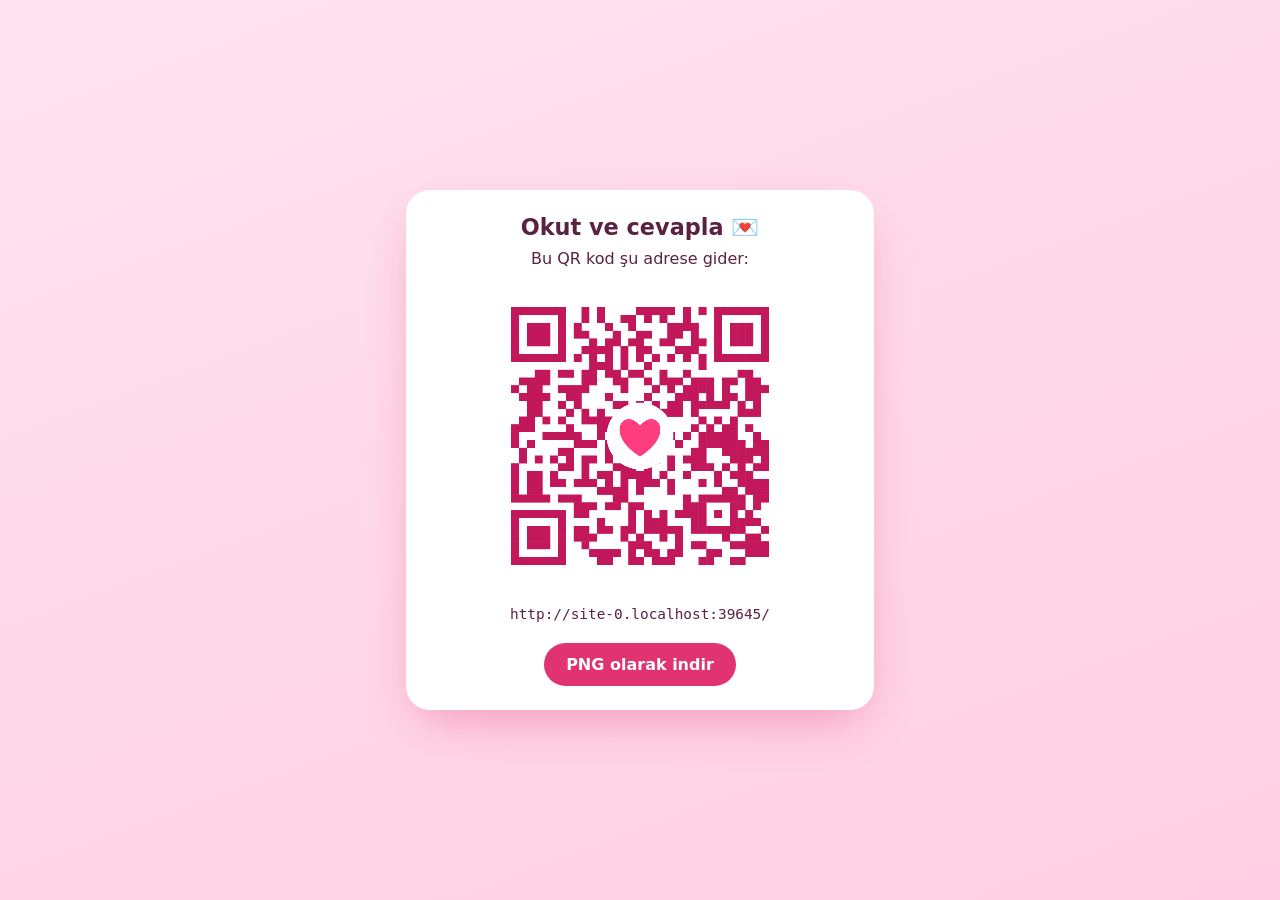
<file: qr.html>
<!doctype html>
<html lang="tr">
<head>
  <meta charset="utf-8">
  <meta name="viewport" content="width=device-width, initial-scale=1">
  <meta name="robots" content="noindex">
  <title>QR Kod 💌</title>
  <link rel="icon" href="data:image/svg+xml,<svg xmlns='http://www.w3.org/2000/svg' viewBox='0 0 100 100'><text y='.9em' font-size='90'>💘</text></svg>">
  <style>
    body {
      margin: 0;
      min-height: 100vh;
      display: grid;
      place-items: center;
      padding: 24px 16px;
      box-sizing: border-box;
      font-family: system-ui, -apple-system, "Segoe UI", Roboto, sans-serif;
      color: #5b2141;
      background: linear-gradient(160deg, #ffe3ee, #ffcfe1);
      text-align: center;
    }
    .card { background: #fff; border-radius: 24px; padding: 24px; box-shadow: 0 20px 50px -14px rgba(224, 51, 111, 0.4); max-width: 420px; width: 100%; }
    canvas { width: 100%; max-width: 320px; height: auto; display: block; margin: 0 auto; }
    h1 { margin: 0 0 4px; font-size: 1.4rem; }
    p { margin: 8px 0; }
    code { word-break: break-all; font-size: 0.9rem; }
    a.btn { display: inline-block; margin-top: 12px; padding: 12px 22px; border-radius: 999px; background: #e0336f; color: #fff; text-decoration: none; font-weight: 700; }
  </style>
</head>
<body>
  <div class="card">
    <h1>Okut ve cevapla 💌</h1>
    <p>Bu QR kod şu adrese gider:</p>
    <canvas id="qr" width="1024" height="1024" aria-label="Siteye giden QR kod"></canvas>
    <p><code id="url"></code></p>
    <a class="btn" id="download" download="kalp-qr.png">PNG olarak indir</a>
  </div>

  <script src="vendor/qrcode.js"></script>
  <script>
    // Varsayılan: sitenin ana sayfası. Başka bir adres için: qr.html?url=https://...
    const target = new URLSearchParams(location.search).get("url") || new URL("./", location.href).href;
    document.getElementById("url").textContent = target;

    const qr = qrcode(0, "H");
    qr.addData(target);
    qr.make();

    const canvas = document.getElementById("qr");
    const g = canvas.getContext("2d");
    const n = qr.getModuleCount();
    const quiet = 4;
    const cell = canvas.width / (n + quiet * 2);

    g.fillStyle = "#fff";
    g.fillRect(0, 0, canvas.width, canvas.height);
    g.fillStyle = "#c2185b";
    for (let r = 0; r < n; r++) {
      for (let c = 0; c < n; c++) {
        if (qr.isDark(r, c)) g.fillRect((c + quiet) * cell, (r + quiet) * cell, cell + 0.5, cell + 0.5);
      }
    }

    // Ortaya kalp (H seviyesi hata düzeltme sayesinde kod yine okunur)
    const mid = canvas.width / 2;
    const badge = canvas.width * 0.17;
    g.fillStyle = "#fff";
    g.beginPath();
    g.arc(mid, mid, badge / 2 + cell * 0.8, 0, Math.PI * 2);
    g.fill();
    const s = badge * 0.42;
    g.fillStyle = "#ff3d7f";
    g.beginPath();
    g.moveTo(mid, mid + s * 0.9);
    g.bezierCurveTo(mid - s * 1.6, mid - s * 0.1, mid - s * 0.7, mid - s * 1.3, mid, mid - s * 0.45);
    g.bezierCurveTo(mid + s * 0.7, mid - s * 1.3, mid + s * 1.6, mid - s * 0.1, mid, mid + s * 0.9);
    g.fill();

    document.getElementById("download").href = canvas.toDataURL("image/png");
  </script>
</body>
</html>
</file>
